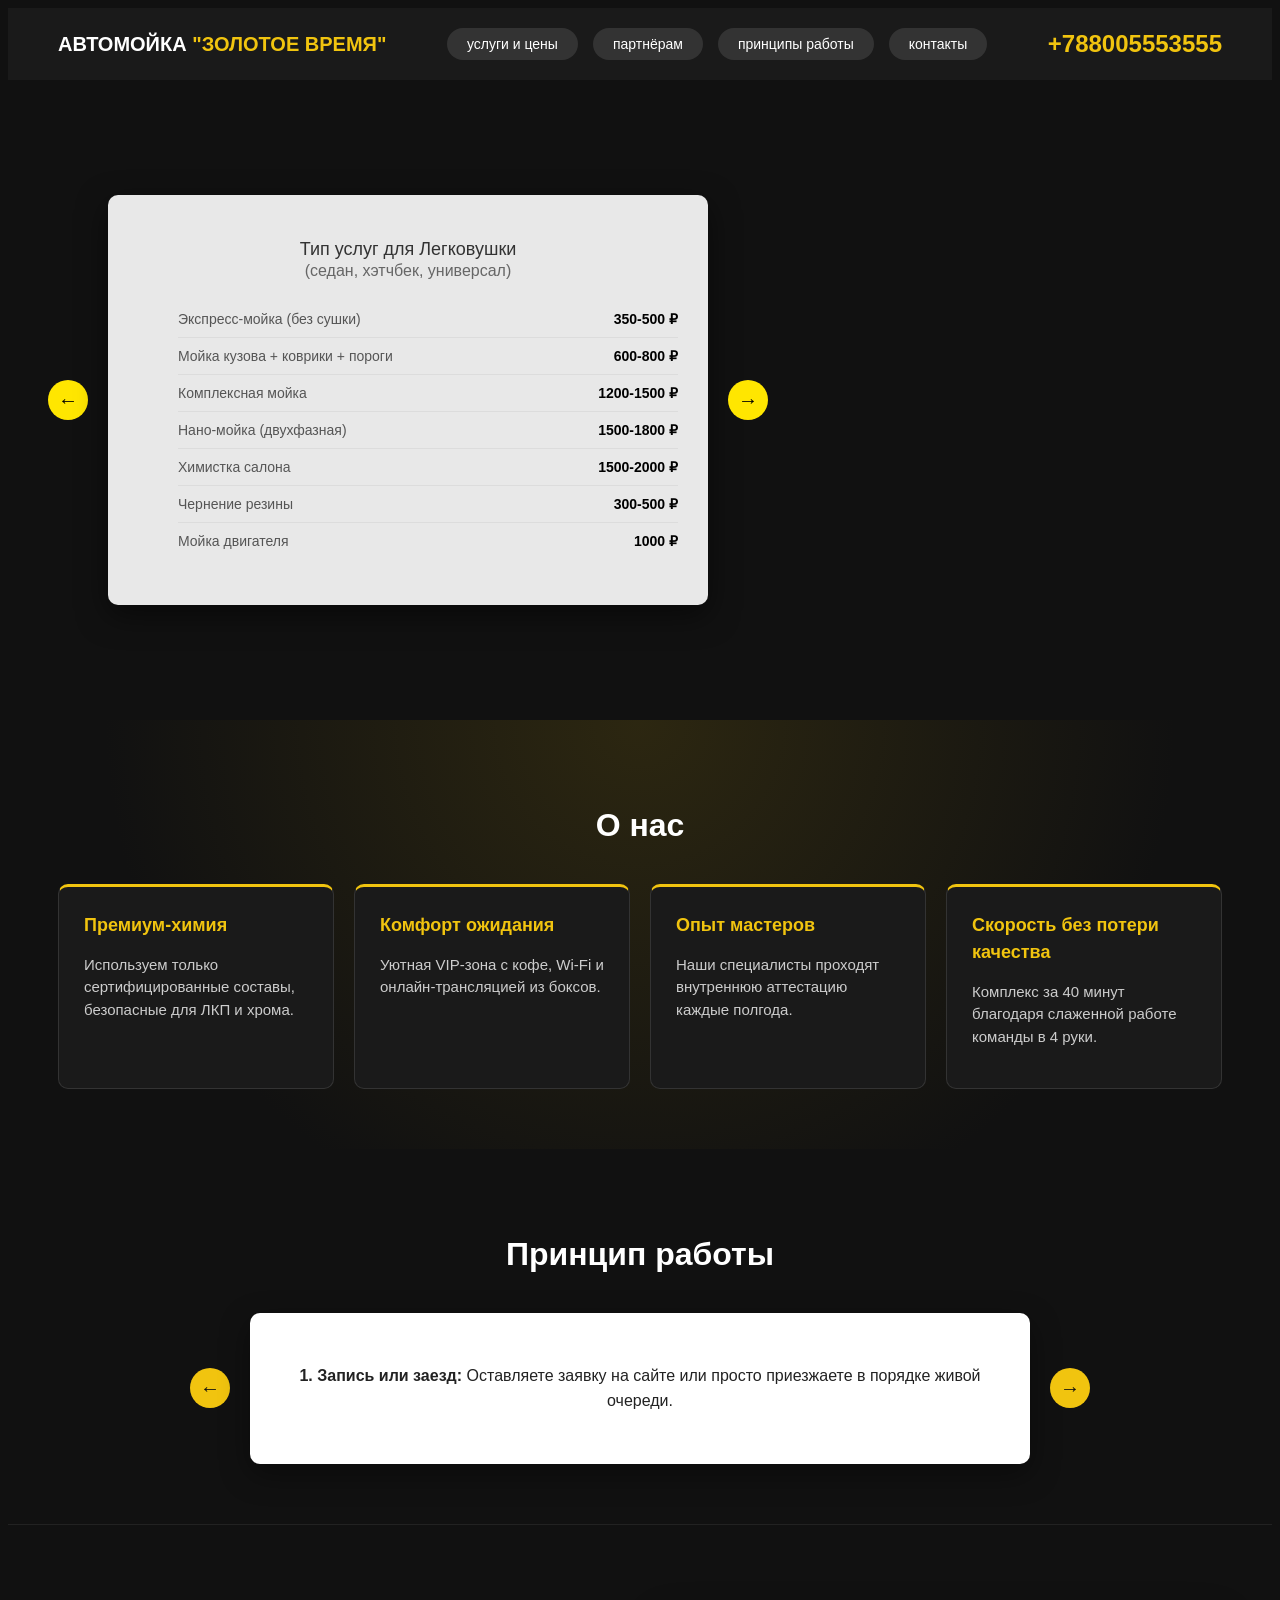
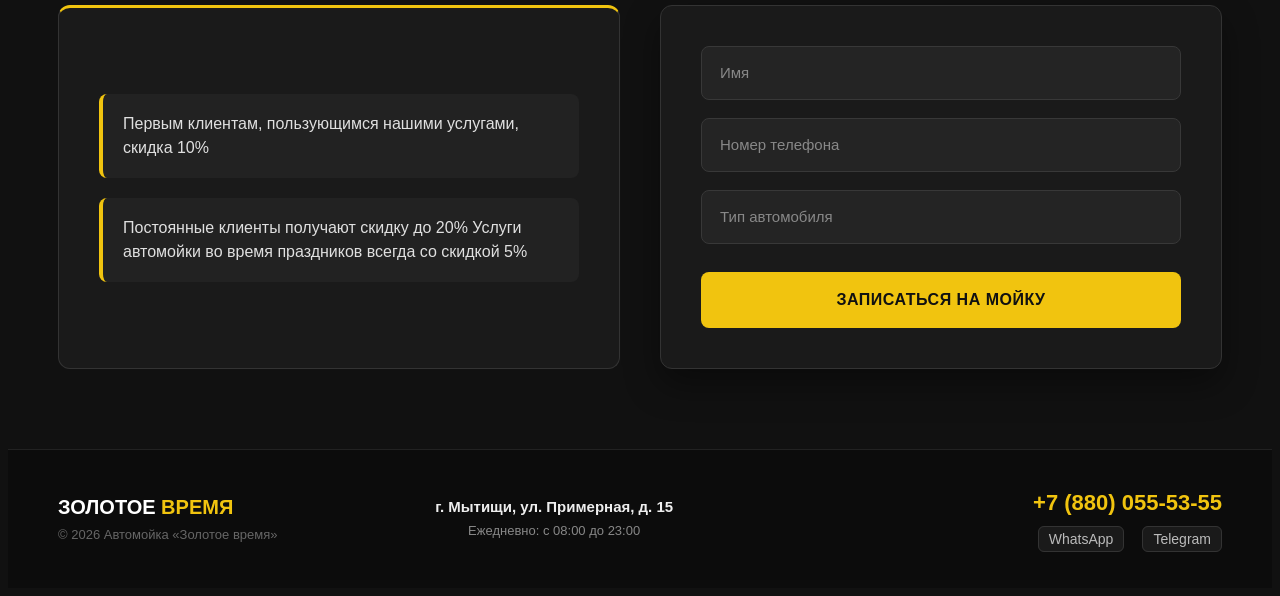
<file: index.html>
<!DOCTYPE html>
<html lang="ru">
    <head>
        <meta charset="UTF-8">
        <meta name="viewport" content="width=device-width, initial-scale=1.0">
        <link rel="stylesheet" href="style.css">
        <TItle>Мойка ЗОЛОТОЕ ДОЖДЬ</TItle>
        <script src="main.js" defer></script>
    </head>
    <body>
<header class="header">
    <div class="logo">
        <span class="logo-white">Автомойка</span>
        <span class="logo-gold">"Золотое время"</span>
    </div>
    <nav class="nav">
    <a href="#" class="nav-btn"> услуги и цены</a>    
    <a href="#" class="nav-btn">партнёрам</a>    
    <a href="#" class="nav-btn">принципы работы</a>    
    <a href="#" class="nav-btn">контакты</a>    
    </nav>
     <div class="phone">
        <a href="tel;+700000000">+788005553555</a>
     </div>
    </header>
    <section class="women">
        <div class="women-content">
            
            <div class="carusel">   
            
            <div class="slider-controls">
                <button class="arrow-btn prev">&#8592;</button>
            </div>
            <!-- Белая плашка с ценами  всех сраныз авто-->
            <div class="price-panel active">
                <h2 class="price-title">Тип услуг для Легковушки<br><span>(седан, хэтчбек, универсал)</span></h2>
                <ul class="price-list">
                    <li>
                        <span class="service-name">Экспресс-мойка (без сушки)</span>
                        <span class="service-price">350-500 ₽</span>
                    </li>
                    <li>
                        <span class="service-name">Мойка кузова + коврики + пороги</span> 
                        <span class="service-price">600-800 ₽</span></li>
                        <li>
                            <span class="service-name">Комплексная мойка</span> 
                            <span class="service-price">1200-1500 ₽</span></li>
                            <li>
                                <span class="service-name">Нано-мойка (двухфазная)</span> 
                                <span class="service-price">1500-1800 ₽</span></li>
                                <li>
                    <span class="service-name">Химистка салона</span> 
                    <span class="service-price">1500-2000 ₽</span></li>
                <li>
                    <span class="service-name">Чернение резины</span> 
                    <span class="service-price">300-500 ₽</span></li>
                    <li>
                        <span class="service-name">Мойка двигателя</span> 
                        <span class="service-price">1000 ₽</span></li>
                    </ul>
                </div>
                <div class="price-panel">
                    <h2 class="price-title">Тип услуг для Минивенна/Кросоввера</h2>

                    <ul class="price-list">
                        <li>
                            <span class="service-name">Экспресс-мойка (без сушки)</span>
                            <span class="service-price">450-600 ₽</span>
                        </li>
                        <li>
                            <span class="service-name">Мойка кузова + коврики + пороги</span> 
                            <span class="service-price">700-900 ₽</span></li>
                            <li>
                                <span class="service-name">Комплексная мойка</span> 
                                <span class="service-price">1400-1700 ₽</span></li>
                                <li>
                                    <span class="service-name">Нано-мойка (двухфазная)</span> 
                                    <span class="service-price">1600-6000 ₽</span></li>
                                    <li>
                                        <span class="service-name">Химистка салона</span> 
                                        <span class="service-price">2000-2500 ₽</span></li>
                                        <li>
                                            <span class="service-name">Чернение резины</span> 
                                            <span class="service-price">300-500 ₽</span></li>
                                            <li>
                                                <span class="service-name">Мойка двигателя</span> 
                                                <span class="service-price">1000 ₽</span></li>
                                            </ul>
                                        </div>
                                        
                                        <div class="price-panel">
                                            <h2 class="price-title">Тип услуг для Внедорожников/Джипов</h2>
                                            
                                            <ul class="price-list">
                                                <li>
                                                    <span class="service-name">Экспресс-мойка (без сушки)</span>
                                                    <span class="service-price">500-700 ₽</span>
                        </li>
                        <li>
                            <span class="service-name">Мойка кузова + коврики + пороги</span> 
                            <span class="service-price">900-1200 ₽</span></li>
                            <li>
                        <span class="service-name">Комплексная мойка</span> 
                        <span class="service-price">1800-2200 ₽</span></li>
                    <li>
                        <span class="service-name">Нано-мойка (двухфазная)</span> 
                        <span class="service-price">2200-2700 ₽</span></li>
                        <li>
                            <span class="service-name">Химистка салона</span> 
                            <span class="service-price">2500-3500 ₽</span></li>
                            <li>
                                <span class="service-name">Чернение резины</span> 
                                <span class="service-price">400-600 ₽</span></li>
                                <li>
                                    <span class="service-name">Мойка двигателя</span> 
                                    <span class="service-price">1200 ₽</span></li>
                                </ul>
                            </div>
                            <div class="price-panel">
                                <h2 class="price-title">Тип услуг для Микроавтобусов/Мини-грузавиков</h2>
                                
                                <ul class="price-list">
                                    <li>
                                        <span class="service-name">Экспресс-мойка (без сушки)</span>
                                        <span class="service-price">700-900 ₽</span>
                                    </li>
                                    <li>
                                        <span class="service-name">Мойка кузова + коврики + пороги</span> 
                                        <span class="service-price">1300-1600 ₽</span></li>
                                        <li>
                                            <span class="service-name">Комплексная мойка</span> 
                        <span class="service-price">2500-3000 ₽</span></li>
                        <li>
                            <span class="service-name">Нано-мойка (двухфазная)</span> 
                            <span class="service-price">3000-3500 ₽</span></li>
                            <li>
                                <span class="service-name">Химистка салона</span> 
                                <span class="service-price">4000-6000 ₽</span></li>
                                <li>
                        <span class="service-name">Чернение резины</span> 
                        <span class="service-price">500-700 ₽</span></li>
                    <li>
                        <span class="service-name">Мойка двигателя</span> 
                        <span class="service-price">1500 ₽</span></li>
                    </ul>
                </div>
                
                <div class="slider-controls">
                    <button class="arrow-btn next">&#8594;</button>
                </div>             
    </div>
      </section>
   <section class="about">
  <h2 class="section-title">О нас</h2>
  <div class="about-grid">
    <div class="about-card">
      <h3>Премиум-химия</h3>
      <p>Используем только сертифицированные составы, безопасные для ЛКП и хрома.</p>
    </div>
    <div class="about-card">
      <h3>Комфорт ожидания</h3>
      <p>Уютная VIP-зона с кофе, Wi-Fi и онлайн-трансляцией из боксов.</p>
    </div>
    <div class="about-card">
      <h3>Опыт мастеров</h3>
      <p>Наши специалисты проходят внутреннюю аттестацию каждые полгода.</p>
    </div>
    <div class="about-card">
      <h3>Скорость без потери качества</h3>
      <p>Комплекс за 40 минут благодаря слаженной работе команды в 4 руки.</p>
    </div>
  </div>
</section>
<section class="principles">
  <h2 class="section-title">Принцип работы</h2>
  
  <div class="principles-slider">
    <button class="arrow-btn prev-principle" aria-label="Назад">&#8592;</button>

    <div class="principles-track">
      <div class="principle-slide active">
        <p><strong>1. Запись или заезд:</strong>
             Оставляете заявку на сайте или просто приезжаете в порядке живой очереди.</p>
      </div>
      <div class="principle-slide">
        <p><strong>2. Осмотр и подбор услуг:</strong> 
            Администратор оценивает состояние авто и согласовывает с вами точный перечень работ.</p>
      </div>
      <div class="principle-slide">
        <p><strong>3. Мойка в 4 руки:</strong> 
            Мастера бережно моют кузов и салон с применением сертифицированной премиум-химии.</p>
      </div>
      <div class="principle-slide">
        <p><strong>4. Проверка и выдача:</strong>
             Вы принимаете результат работы, оплачиваете услугу и уезжаете на чистом авто.</p>
      </div>
    </div>

    <button class="arrow-btn next-principle" aria-label="Вперёд">&#8594;</button>
  </div>
</section>
<!-- Верхнюю часть лучше вынести в отдельную секцию перед подвалом -->
<section class="booking-section" id="booking">
    <aside class="promo-box">
        <ul class="promo-list">
            <li>Первым клиентам, пользующимся нашими услугами, скидка 10%</li>
           <li> Постоянные клиенты получают скидку до 20%
            Услуги автомойки во время праздников всегда со скидкой 5%</li>
        </ul>
    </aside>

    <form class="booking-form" id="bookingForm">
        <fieldset class="form-fields">
            <input type="text" class="form-input" placeholder="Имя" required>
            <input type="tel", class="form-input" placeholder="Номер телефона" required>
            <select class="form-input form-select" required>
                <option value="" disabled selected>Тип автомобиля</option>
                <option value="sedan">Легковушка (седан, хэтчбек, универсал)</option>
                <option value="crossover">Минивэн / Кроссовер</option>
                <option value="suv">Внедорожник / Джип</option>
                <option value="minibus">Микроавтобус / Мини-грузовик</option>
            </select>
        </fieldset>
        <button type="submit" class="submit-btn">Записаться на мойку</button>
    </form>
</section>

<!-- Сам футер  -->
<footer class="footer" id="contacts">
    <p class="footer-brand">
        <strong class="logo">
            <span class="logo-white">ЗОЛОТОЕ</span> <span class="logo-gold">ВРЕМЯ</span>
        </strong>
        <small class="copyright">© 2026 Автомойка «Золотое время»</small>
    </p>

    <address class="footer-address">
        г. Мытищи, ул. Примерная, д. 15<br>
        <span>Ежедневно: с 08:00 до 23:00</span>
    </address>

    <ul class="footer-contacts">
        <li><a href="tel:+788005553555" class="footer-phone">+7 (880) 055-53-55</a></li>
        <li><a href="#" class="social-link">WhatsApp</a></li>
        <li><a href="#" class="social-link">Telegram</a></li>
    </ul>
</footer>


</body>
</html>
</file>
<file: style.css>
body{ 
    font-family: 'Arial',sans-serif;
    background-color: #111;
    color: #fff;
}

.header{
    display: flex;
    justify-content: space-between;
    align-items: center;
    padding: 20px 50px;
    background-color: #1a1a1a;
}

.logo{
    font-size: 20px;
    font-weight: bold;
    line-height: 1.2;
    text-transform: uppercase ;
}
.logo-white{color: #fff;}
.logo-gold{color: #f1c40f;}

.nav{display: flex;
gap: 15px;}
.nav-btn{text-decoration: none;
color: #fff;
background-color: #333;
padding: 8px 20px;
border-radius: 20px;
font-size: 14px;
transition: background-color 0.3s;}
.phone a{ color: #f1c40f;
text-decoration: none;
font-size: 24px;
font-weight: bold;}
 
.women{
    background-image: url('https://i.playground.ru/i/pix/2285543/image.jpg');
    background-size: cover;
    background-position: center;
    min-height: 600px;
    display: flex;
    align-items: center;
    padding: 20px 40px;
    position: relative;
}
.women-content {
    display: flex;
    align-items: center;
    gap: 20px;
    max-width: 1000px;
    width: 100%;
}

/* Стрелки слайдера */
.arrow-btn {
    background-color: #ffe600;
    color: #000000;
    border: none;
    width: 40px;
    height: 40px;
    border-radius: 50%;
    font-size: 20px;
    cursor: pointer;
    display: flex;
    align-items: center;
    justify-content: center;
    transition: background-color 0.3s;
}

.arrow-btn:hover {
    background-color: #333;
}

/* Белая панель с ценами */
.price-panel {
    background-color: rgba(255, 255, 255, 0.9); /* Белый с легкой прозрачностью */
    padding: 30px;
    border-radius: 10px;
    color: #333;
    flex: 1; /* Растягивается на доступное пространство */
    max-width: 600px;
    box-shadow: 0 10px 30px rgba(0,0,0,0.5); /* Тень для объема */
}

.price-title {
    font-size: 18px;
    text-align: center;
    margin-bottom: 20px;
    font-weight: normal;
}

.price-title span {
    font-size: 16px;
    color: #666;
}

/* Список услуг */
.price-list {
    list-style: none;
}

.price-list li {
    display: flex;
    justify-content: space-between;
    padding: 10px 0;
    font-size: 14px;
    border-bottom: 1px solid rgba(0,0,0,0.05); /* Едва заметная линия между строками */
}

.price-list li:last-child {
    border-bottom: none;
}

.service-name {
    color: #555;
}

.service-price {
    font-weight: bold;
    color: #000;
}

.about {
    padding: 60px 50px;
     background: radial-gradient(circle at 50% 0%, rgba(241, 196, 15, 0.12) 0%, #111 70%)}

.section-title {
    text-align: center;
    font-size: 32px;
    margin-bottom: 40px;
    color: #fff;
}

/* Простая сетка для будущих блоков "О нас" */
.about-grid {
    display: grid;
    grid-template-columns: 1fr 1fr;
    gap: 20px;
    max-width: 1200px;
    margin: 0 auto;
}

.about-card {
    background-color: #222;
    padding: 20px;
    border-radius: 8px;
    color: #aaa;
    font-size: 14px;
}
.carusel {
    display: flex;
    align-items: center;
    gap: 20px;
    width: 100%;
    max-width: 720px;
}

/* По умолчанию все карточки скрыты */
.price-panel {
    display: none;
    background-color: rgba(255, 255, 255, 0.9);
    padding: 30px;
    border-radius: 10px;
    color: #333;
    flex: 1;
    max-width: 600px;
    box-shadow: 0 10px 30px rgba(0,0,0,0.5);
    animation: fadeIn 0.85s ease; /* Плавное появление */
}

/* Показываем ТОЛЬКО активную карточку */
.price-panel.active {
    display: block;
}

/* Анимация плавного появления */
@keyframes fadeIn {
    from {
        opacity: 0;
        transform: translateY(5px);
    }
    to {
        opacity: 1;
        transform: translateY(0);
    }
}

/* Сетка на 4 колонки в ряд */
.about-grid {
    display: grid;
    grid-template-columns: repeat(4, 1fr);
    gap: 20px;
    max-width: 1200px;
    margin: 0 auto;
}

/* Оформление каждой из 4 карточек */
.about-card {
    background-color: #1a1a1a;
    border: 1px solid #333;
    border-top: 3px solid #f1c40f; /* Золотой акцент сверху */
    padding: 25px;
    border-radius: 10px;
    color: #ccc;
    font-size: 15px;
    line-height: 1.5;
    transition: transform 0.3s ease, border-color 0.3s ease;
}

/* Лёгкий подъём при наведении */
.about-card:hover {
    transform: translateY(-5px);
    border-color: #f1c40f;
}

/* Заголовок внутри карточки (если используете <h3>) */
.about-card h3 {
    color: #f1c40f;
    font-size: 18px;
    margin-top: 0;
    margin-bottom: 12px;
}

/* Адаптив: 2 в ряд на планшетах */
@media (max-width: 992px) {
    .about-grid {
        grid-template-columns: repeat(2, 1fr);
    }
}

/* Адаптив: 1 в ряд на телефонах */
@media (max-width: 576px) {
    .about-grid {
        grid-template-columns: 1fr;
    }
}

/* Секция "Принцип работы" */
.principles {
    padding: 60px 50px;
    background: rgb(129, 125, 0) 88%, rgb(255, 247, 0) 99%;
}

/* Контейнер карусели: стрелки по бокам, карточка в центре */
.principles-slider {
    display: flex;
    align-items: center;
    justify-content: center;
    gap: 20px;
    max-width: 900px;
    margin: 0 auto;
}

.principles-track {
    flex: 1;
}

/* Белая карточка слайда */
.principle-slide {
    display: none;
    background-color: #ffffff;
    color: #222222;
    padding: 50px 40px;
    border-radius: 10px;
    text-align: center;
    font-size: 16px;
    line-height: 1.6;
    box-shadow: 0 10px 30px rgba(0, 0, 0, 0.4);
    animation: fadeIn 0.5s ease;
}

.principle-slide.active {
    display: block;
}

.principle-slide p {
    margin: 0;
}

/* Жёлтые кнопки-стрелки (используют ваш класс .arrow-btn + доп. фиксация) */
.prev-principle,
.next-principle {
    flex-shrink: 0;
    background-color: #f1c40f;
    color: #111;
    font-weight: bold;
}

.prev-principle:hover,
.next-principle:hover {
    background-color: #d4ac0d;
    color: #000;
}

/* =========================================
   СЕКЦИЯ АКЦИЙ И ЗАПИСИ (ОБНОВЛЕННАЯ)
   ========================================= */
.booking-section {
    background-color: #111;
    padding: 80px 50px;
    border-top: 1px solid #222;
}

/* Внутренний контейнер для выравнивания с блоком "О нас" */
.booking-section {
    display: grid;
    grid-template-columns: 1fr 1fr;
    gap: 40px;
    max-width: 1200px;
    margin: 0 auto;
    align-items: stretch;
}

/* Левая колонка: Акции в стиле карточек сайта */
.promo-box {
    background-color: #1a1a1a;
    border: 1px solid #333;
    border-top: 3px solid #f1c40f;
    border-radius: 12px;
    padding: 40px;
    display: flex;
    flex-direction: column;
    justify-content: center;
}

.promo-list {
    list-style: none;
    padding: 0;
    margin: 0;
    display: flex;
    flex-direction: column;
    gap: 20px;
}

.promo-list li {
    background-color: #222;
    border-left: 4px solid #f1c40f;
    padding: 18px 20px;
    border-radius: 8px;
    color: #e0e0e0;
    font-size: 16px;
    line-height: 1.5;
    transition: transform 0.2s ease, background-color 0.2s ease;
}

.promo-list li:hover {
    transform: translateX(5px);
    background-color: #282828;
}

/* Правая колонка: Аккуратная карточка формы */
.booking-form {
    background-color: #1a1a1a;
    border: 1px solid #333;
    border-radius: 12px;
    padding: 40px;
    display: flex;
    flex-direction: column;
    justify-content: center;
    gap: 20px;
    box-shadow: 0 15px 35px rgba(0, 0, 0, 0.4);
}

.form-fields {
    border: none;
    margin: 0;
    padding: 0;
    display: flex;
    flex-direction: column;
    gap: 18px;
}

.form-input {
    width: 100%;
    height: 54px;
    background-color: #242424;
    border: 1px solid #383838;
    border-radius: 8px;
    padding: 0 18px;
    font-size: 15px;
    color: #fff;
    font-family: inherit;
    outline: none;
    box-sizing: border-box;
    transition: border-color 0.3s, background-color 0.3s, box-shadow 0.3s;
}

.form-input::placeholder {
    color: #888;
}

.form-input:focus {
    background-color: #2a2a2a;
    border-color: #f1c40f;
    box-shadow: 0 0 0 3px rgba(241, 196, 15, 0.15);
}

.form-select {
    color: #888;
    cursor: pointer;
    appearance: none; /* Убираем стандартную стрелку браузера */
    background-image: url("data:image/svg+xml;charset=UTF-8,%3csvg xmlns='http://w3.org' viewBox='0 0 24 24' fill='none' stroke='%23f1c40f' stroke-width='2' stroke-linecap='round' stroke-linejoin='round'%3e%3cpolyline points='6 9 12 15 18 9'%3e%3c/polyline%3e%3c/svg%3e");
    background-repeat: no-repeat;
    background-position: right 16px center;
    background-size: 18px;
}

.form-select:valid,
.form-select option {
    color: #fff;
    background-color: #242424;
}

.submit-btn {
    width: 100%;
    height: 56px;
    margin-top: 8px;
    background-color: #f1c40f;
    color: #111;
    border: none;
    border-radius: 8px;
    font-size: 16px;
    font-weight: bold;
    text-transform: uppercase;
    letter-spacing: 0.5px;
    cursor: pointer;
    transition: background-color 0.3s, transform 0.2s, box-shadow 0.3s;
}

.submit-btn:hover {
    background-color: #ffdb4d;
    transform: translateY(-2px);
    box-shadow: 0 8px 20px rgba(241, 196, 15, 0.25);
}

.submit-btn:active {
    transform: translateY(0);
}

/* =========================================
   СЕМАНТИЧЕСКИЙ ФУТЕР
   ========================================= */
.footer {
    background-color: #0c0c0c;
    border-top: 1px solid #222;
    padding: 40px 50px;
}

/* Выравниваем содержимое футера по центру в сетке 1200px */
.footer {
    display: flex;
    justify-content: space-between;
    align-items: center;
    gap: 30px;
    max-width: 1200px;
    margin: 0 auto;
}

.footer-brand {
    margin: 0;
    display: flex;
    flex-direction: column;
    gap: 8px;
}

.copyright {
    color: #666;
    font-size: 13px;
}

.footer-address {
    font-style: normal;
    color: #eee;
    font-size: 15px;
    font-weight: bold;
    line-height: 1.6;
    text-align: center;
}

.footer-address span {
    display: block;
    color: #888;
    font-weight: normal;
    font-size: 13px;
    margin-top: 2px;
}

.footer-contacts {
    list-style: none;
    padding: 0;
    margin: 0;
    display: flex;
    flex-wrap: wrap;
    justify-content: flex-end;
    gap: 10px 18px;
}

.footer-contacts li:first-child {
    width: 100%;
    text-align: right;
    margin-bottom: 4px;
}

.footer-phone {
    color: #f1c40f;
    text-decoration: none;
    font-size: 22px;
    font-weight: bold;
    transition: color 0.3s;
}

.footer-phone:hover {
    color: #fff;
}

.social-link {
    color: #bbb;
    text-decoration: none;
    font-size: 14px;
    padding: 4px 10px;
    background-color: #1a1a1a;
    border: 1px solid #333;
    border-radius: 6px;
    transition: all 0.3s;
}

.social-link:hover {
    color: #111;
    background-color: #f1c40f;
    border-color: #f1c40f;
}

/* =========================================
   АДАПТИВ ДЛЯ ПЛАНШЕТОВ И ТЕЛЕФОНОВ
   ========================================= */
@media (max-width: 900px) {
    .booking-section {
        grid-template-columns: 1fr;
        padding: 50px 20px;
    }

    .footer {
        flex-direction: column;
        text-align: center;
        padding: 35px 20px;
    }

    .footer-contacts,
    .footer-contacts li:first-child {
        justify-content: center;
        text-align: center;
    }
}
</file>
